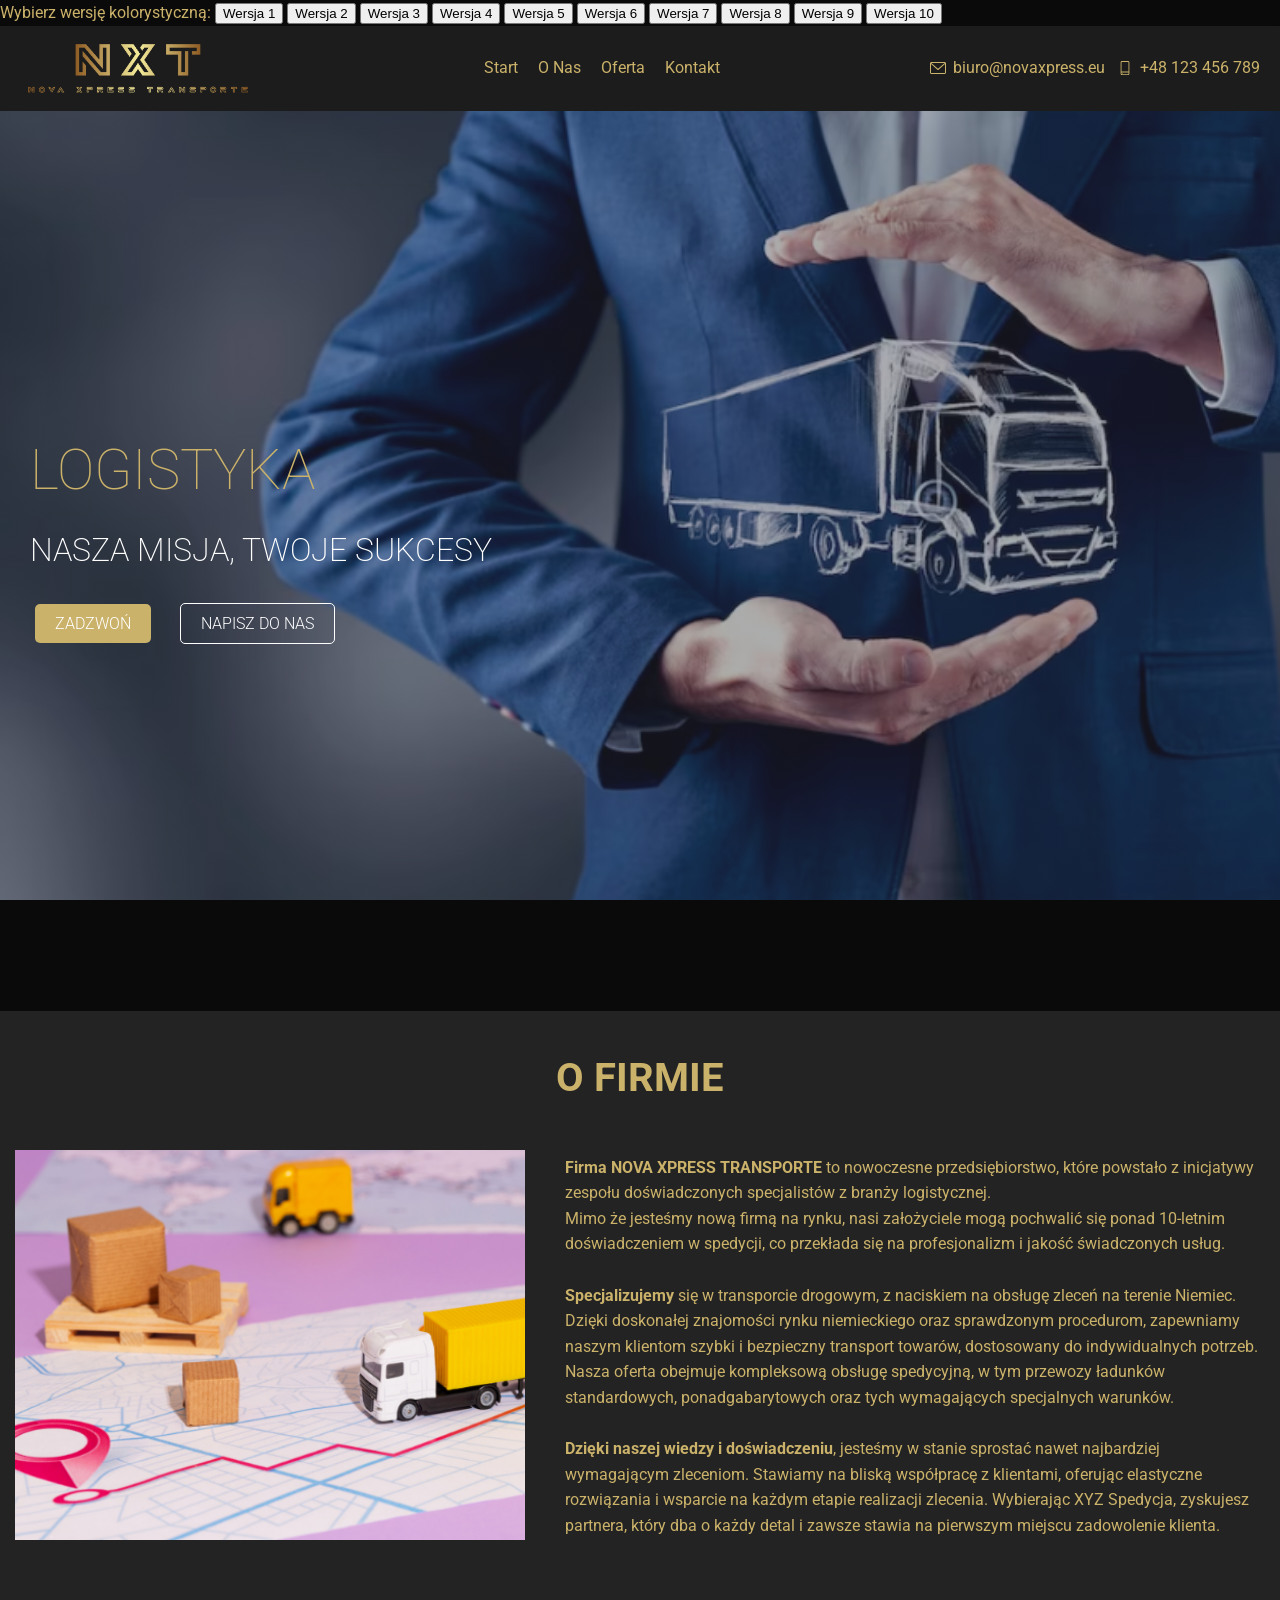
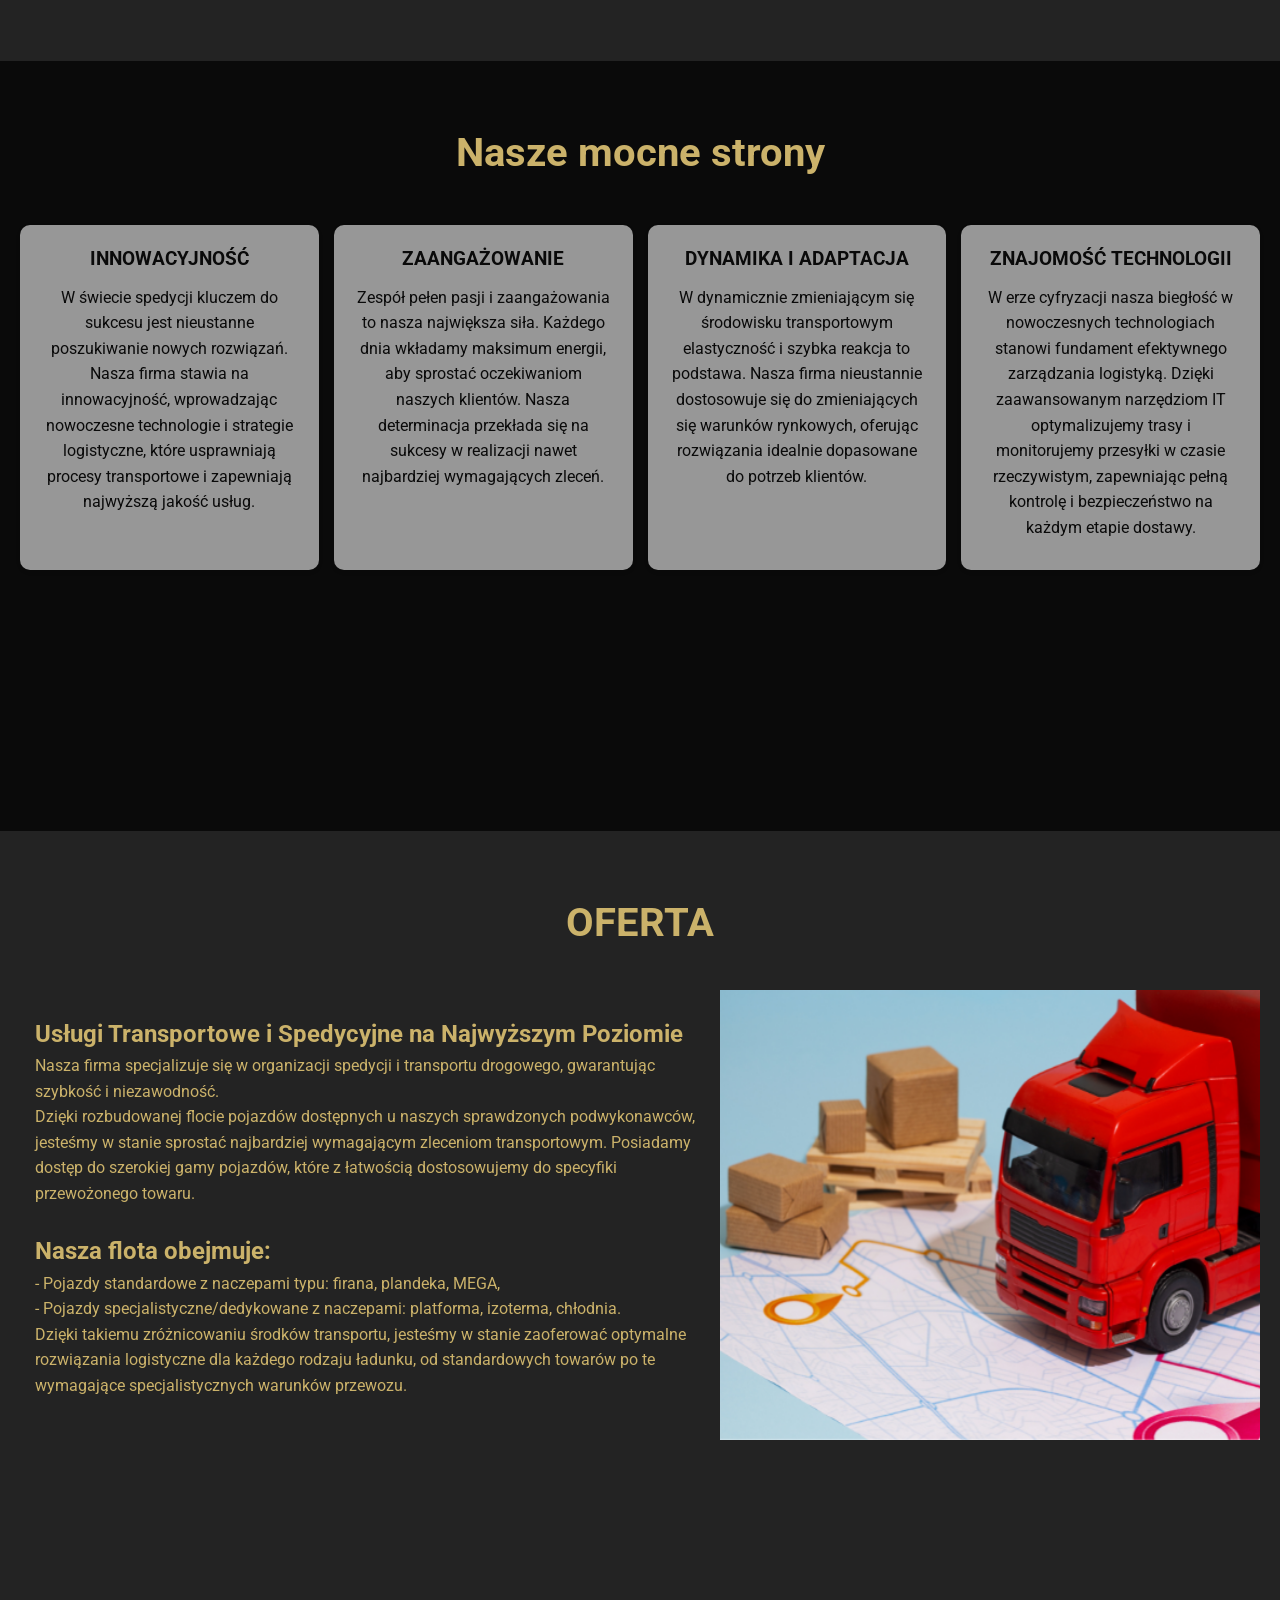
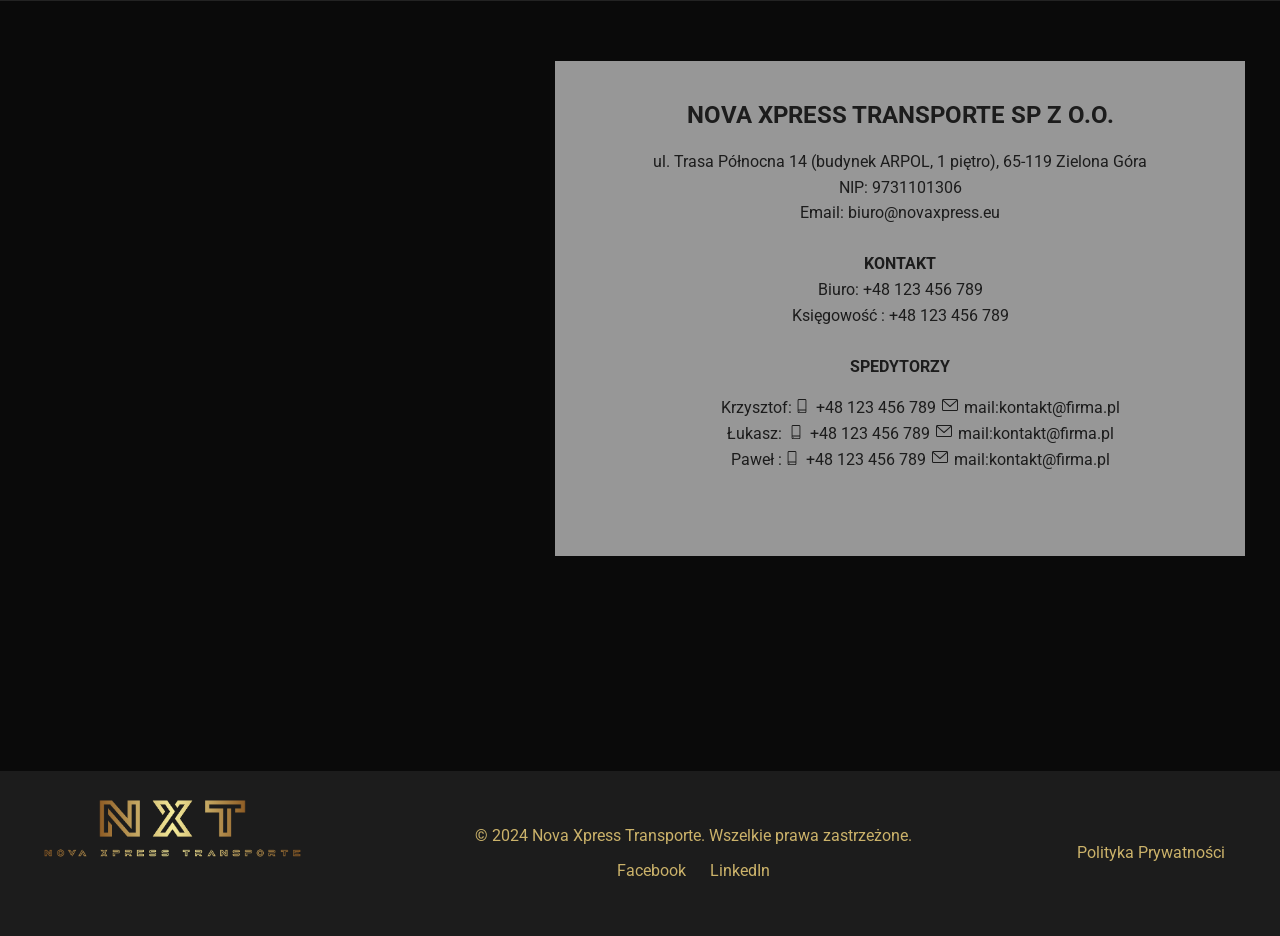
<file: index.html>
<!DOCTYPE html>
<html lang="pl">
  <head>
    <meta charset="UTF-8" />
    <meta name="viewport" content="width=device-width, initial-scale=1.0" />
    <title>Nova Xpress Transporte</title>
    <link rel="stylesheet" href="./css/styles.css" />
    <link rel="preconnect" href="https://fonts.googleapis.com" />
    <link rel="preconnect" href="https://fonts.gstatic.com" crossorigin />
    <link
      href="https://fonts.googleapis.com/css2?family=Roboto:ital,wght@0,100;0,300;0,400;0,500;0,700;0,900;1,100;1,300;1,400;1,500;1,700;1,900&display=swap"
      rel="stylesheet"
    />
  </head>
  <!-- Color Scheme Selector -->
  <div class="color-scheme-selector">
    <span>Wybierz wersję kolorystyczną: </span>
    <button onclick="changeColorScheme('scheme1')">Wersja 1</button>
    <button onclick="changeColorScheme('scheme2')">Wersja 2</button>
    <button onclick="changeColorScheme('scheme3')">Wersja 3</button>
    <button onclick="changeColorScheme('scheme4')">Wersja 4</button>
    <button onclick="changeColorScheme('scheme5')">Wersja 5</button>
    <button onclick="changeColorScheme('scheme6')">Wersja 6</button>
    <button onclick="changeColorScheme('scheme7')">Wersja 7</button>
    <button onclick="changeColorScheme('scheme8')">Wersja 8</button>
    <button onclick="changeColorScheme('scheme9')">Wersja 9</button>
    <button onclick="changeColorScheme('scheme10')">Wersja 10</button>
  </div>
  <body class="container">
    <!-- Header / Navigation -->
    <header id="home">
      <nav>
        <div class="logo">
          <a href="#home"
            ><img
              src="./images/Nova-Xpress-Transporte-logo-gold-no-bacground.png"
              alt="Logo of comapany Nova Xpress Transporte - 3 letters N X T in gold colour"
          /></a>
        </div>
        <ul class="menu">
          <li><a href="#home">Start</a></li>
          <li><a href="#about">O Nas</a></li>
          <li><a href="#offer">Oferta</a></li>
          <li><a href="#contact">Kontakt</a></li>
        </ul>
        <div class="contact-info">
          <svg class="contact__icon" width="20" height="16">
            <use href="./images/icons.svg#icon-envelope"></use>
          </svg>
          <a class="contact-info__mail" href="mailto:kontakt@firma.pl"
            >biuro@novaxpress.eu</a
          >
          <svg class="contact__icon" width="20" height="14">
            <use href="./images/icons.svg#icon-smartphone"></use></svg
          ><a href="tel:+48123456789">+48 123 456 789</a>
        </div>
      </nav>
    </header>

    <!-- HERO Section -->
    <section id="hero" class="hero">
      <div class="hero">
        <div class="hero-content">
          <h1>LOGISTYKA</h1>
          <p>NASZA MISJA, TWOJE SUKCESY</p>
          <div class="hero-buttons">
            <a href="tel:+48123456789" class="cta-button">ZADZWOŃ</a>
            <a href="mailto:kontakt@firma.pl" class="cta-button-2">
              NAPISZ DO NAS
            </a>
          </div>
        </div>
      </div>
    </section>

    <!-- About Us Section -->
    <section id="about" class="about">
      <h2>O FIRMIE</h2>
      <div class="about-content">
        <div class="about-image">
          <img
            id="dynamic-image-1"
            src="./images/Nova_Xpress_Transporte_2.png"
            alt="Zdjęcie firmy"
          />
        </div>
        <div class="about-text">
          <p>
            <b>Firma NOVA XPRESS TRANSPORTE</b> to nowoczesne przedsiębiorstwo,
            które powstało z inicjatywy zespołu doświadczonych specjalistów z
            branży logistycznej. <br />
            Mimo że jesteśmy nową firmą na rynku, nasi założyciele mogą
            pochwalić się ponad 10-letnim doświadczeniem w spedycji, co
            przekłada się na profesjonalizm i jakość świadczonych usług.<br /><br />
            <b>Specjalizujemy</b> się w transporcie drogowym, z naciskiem na
            obsługę zleceń na terenie Niemiec. Dzięki doskonałej znajomości
            rynku niemieckiego oraz sprawdzonym procedurom, zapewniamy naszym
            klientom szybki i bezpieczny transport towarów, dostosowany do
            indywidualnych potrzeb. Nasza oferta obejmuje kompleksową obsługę
            spedycyjną, w tym przewozy ładunków standardowych, ponadgabarytowych
            oraz tych wymagających specjalnych warunków. <br /><br />
            <b>Dzięki naszej wiedzy i doświadczeniu</b>, jesteśmy w stanie
            sprostać nawet najbardziej wymagającym zleceniom. Stawiamy na bliską
            współpracę z klientami, oferując elastyczne rozwiązania i wsparcie
            na każdym etapie realizacji zlecenia. Wybierając XYZ Spedycja,
            zyskujesz partnera, który dba o każdy detal i zawsze stawia na
            pierwszym miejscu zadowolenie klienta.
          </p>
        </div>
      </div>
    </section>

    <!-- Our Strengths Section -->
    <section id="strengths" class="features">
      <h2>Nasze mocne strony</h2>
      <div class="features-list">
        <div class="feature">
          <h3>INNOWACYJNOŚĆ</h3>
          <p>
            W świecie spedycji kluczem do sukcesu jest nieustanne poszukiwanie
            nowych rozwiązań. Nasza firma stawia na innowacyjność, wprowadzając
            nowoczesne technologie i strategie logistyczne, które usprawniają
            procesy transportowe i zapewniają najwyższą jakość usług.
          </p>
        </div>
        <div class="feature">
          <h3>ZAANGAŻOWANIE</h3>
          <p>
            Zespół pełen pasji i zaangażowania to nasza największa siła. Każdego
            dnia wkładamy maksimum energii, aby sprostać oczekiwaniom naszych
            klientów. Nasza determinacja przekłada się na sukcesy w realizacji
            nawet najbardziej wymagających zleceń.
          </p>
        </div>
        <div class="feature">
          <h3>DYNAMIKA I ADAPTACJA</h3>
          <p>
            W dynamicznie zmieniającym się środowisku transportowym elastyczność
            i szybka reakcja to podstawa. Nasza firma nieustannie dostosowuje
            się do zmieniających się warunków rynkowych, oferując rozwiązania
            idealnie dopasowane do potrzeb klientów.
          </p>
        </div>
        <div class="feature">
          <h3>ZNAJOMOŚĆ TECHNOLOGII</h3>
          <p>
            W erze cyfryzacji nasza biegłość w nowoczesnych technologiach
            stanowi fundament efektywnego zarządzania logistyką. Dzięki
            zaawansowanym narzędziom IT optymalizujemy trasy i monitorujemy
            przesyłki w czasie rzeczywistym, zapewniając pełną kontrolę i
            bezpieczeństwo na każdym etapie dostawy.
          </p>
        </div>
      </div>
    </section>

    <!--Our Offer section-->
    <section id="offer" class="offer">
      <h2 class="offer-title">OFERTA</h2>
      <div class="offer-content">
        <div class="offer-text">
          <p>
            <span class="offer-title-p"
              ><b
                >Usługi Transportowe i Spedycyjne na Najwyższym Poziomie</b
              ></span
            ><br />
            Nasza firma specjalizuje się w organizacji spedycji i transportu
            drogowego, gwarantując szybkość i niezawodność. <br />
            Dzięki rozbudowanej flocie pojazdów dostępnych u naszych
            sprawdzonych podwykonawców, jesteśmy w stanie sprostać najbardziej
            wymagającym zleceniom transportowym. Posiadamy dostęp do szerokiej
            gamy pojazdów, które z łatwością dostosowujemy do specyfiki
            przewożonego towaru. <br /><br />
            <b class="offer-title-p">Nasza flota obejmuje:</b> <br />
            - Pojazdy standardowe z naczepami typu: firana, plandeka, MEGA,<br />
            - Pojazdy specjalistyczne/dedykowane z naczepami: platforma,
            izoterma, chłodnia. <br />
            Dzięki takiemu zróżnicowaniu środków transportu, jesteśmy w stanie
            zaoferować optymalne rozwiązania logistyczne dla każdego rodzaju
            ładunku, od standardowych towarów po te wymagające specjalistycznych
            warunków przewozu.
          </p>
        </div>
        <div class="offer-image">
          <img
            id="dynamic-image-2"
            src="./images/Nova_Xpress_Transporte_3.png"
            alt="Zdjęcie firmy"
          />
        </div>
      </div>
    </section>

    <!-- Contact Section -->
    <section id="contact" class="contact">
      <div class="contact-map">
        <iframe
          src="https://www.google.com/maps/embed?pb=!1m18!1m12!1m3!1d2458.3935521327!2d15.502693676156754!3d51.96324957730088!2m3!1f0!2f0!3f0!3m2!1i1024!2i768!4f13.1!3m3!1m2!1s0x470613919fc7a947%3A0x3f212940b37406ac!2sTrasa%20P%C3%B3%C5%82nocna%2014%2C%2065-119%20Zielona%20G%C3%B3ra!5e0!3m2!1spl!2spl!4v1724760340929!5m2!1spl!2spl"
          width="460"
          height="460"
          style="border: 0"
          allowfullscreen=""
          loading="lazy"
          referrerpolicy="no-referrer-when-downgrade"
        ></iframe>
      </div>
      <div class="contact-info__footer">
        <h2 class="contact-title">NOVA XPRESS TRANSPORTE SP Z O.O.</h2>
        <p>
          ul. Trasa Północna 14 (budynek ARPOL, 1 piętro), 65-119 Zielona Góra
        </p>
        <p>NIP: 9731101306</p>
        <p>Email: <a href="biuro@novaxpress.eu">biuro@novaxpress.eu</a></p>
        <br />
        <p><b>KONTAKT</b></p>
        <p>Biuro: <a href="tel. +48 123 456 789"> +48 123 456 789</a></p>
        <p>Księgowość : <a href="tel. +48 123 456 765"> +48 123 456 789</a></p>
        <br />
        <p><b>SPEDYTORZY</b></p>
        <ol class="speditors">
          <li>
            Krzysztof:<svg class="contact__icon-second" width="20" height="14">
              <use href="./images/icons.svg#icon-smartphone"></use></svg
            ><a href="tel. +48 123 456 789"> +48 123 456 789</a>
            <svg class="contact__icon-second" width="20" height="16">
              <use href="./images/icons.svg#icon-envelope"></use></svg
            ><a href="mailto:kontakt@firma.pl"> mail:kontakt@firma.pl</a>
          </li>
          <li>
            Łukasz:
            <svg class="contact__icon-second" width="20" height="14">
              <use href="./images/icons.svg#icon-smartphone"></use></svg
            ><a href="tel. +48 123 456 789"> +48 123 456 789</a>
            <svg class="contact__icon-second" width="20" height="16">
              <use href="./images/icons.svg#icon-envelope"></use></svg
            ><a href="mailto:kontakt@firma.pl"> mail:kontakt@firma.pl</a>
          </li>
          <li>
            Paweł :<svg class="contact__icon-second" width="20" height="14">
              <use href="./images/icons.svg#icon-smartphone"></use></svg
            ><a href="tel. +48 123 456 789"> +48 123 456 789</a>
            <svg class="contact__icon-second" width="20" height="16">
              <use href="./images/icons.svg#icon-envelope"></use></svg
            ><a href="mailto:kontakt@firma.pl"> mail:kontakt@firma.pl</a>
          </li>
        </ol>
      </div>
    </section>

    <!-- Footer -->
    <footer>
      <div class="footer-content">
        <!-- Logo po lewej stronie -->
        <div class="logo__footer">
          <a href="#home">
            <img
              src="./images/Nova-Xpress-Transporte-logo-gold-no-bacground.png"
              alt="Logo of company Nova Xpress Transporte - 3 letters N X T in gold colour"
            />
          </a>
        </div>

        <div class="footer__center">
          <p>&copy; 2024 Nova Xpress Transporte. Wszelkie prawa zastrzeżone.</p>
          <div class="social-links">
            <a
              href="https://www.facebook.com/profile.php?id=61564112267961"
              target="_blank"
              >Facebook</a
            >
            <a href="#linkedin">LinkedIn</a>
            <!-- Add more social links as needed -->
          </div>
        </div>

        <div class="footer__privacy">
          <a href="#privacy" id="privacy-link">Polityka Prywatności</a>
        </div>
      </div>
    </footer>

    <script src="script.js"></script>
  </body>
</html>
</file>
<file: css/styles.css>
:root {
  --basic-gold: #cbb26aff;
  --white: #ffffffff;
  --little-grey: #4a6572ff;
  --white-smoke: #f4f4f2ff;
  --first-black: #1c1c1c;
  --second-black: #0a0a0a;
  --photo-in-back: linear-gradient(rgba(47, 48, 58, 0.4), rgba(47, 48, 58, 0.4)),
    url("/images/hero_mirror.png");
}

/* Wersja 2: Granatowo-szary z akcentami złota */
body.scheme2 {
  --basic-gold: #b7950b; /* Złoty akcent */
  --white: #d5d8dc; /* Jasny szary */
  --little-grey: #2e4053; /* Ciemny granatowy */
  --white-smoke: #5d6d7e; /* Szary dymny */
  --first-black: #1b2631; /* Ciemny granat */
  --second-black: #0e1a25; /* Bardzo ciemny granat */
}

/* Wersja 3: Ciemnoszary z białym i srebrnym akcentem */
body.scheme3 {
  --basic-gold: #aab7b8; /* Srebrny */
  --white: #f2f3f4; /* Jasny biały */
  --little-grey: #626567; /* Ciemny szary */
  --white-smoke: #d7dbdd; /* Biało-szary */
  --first-black: #2e2e2e; /* Ciemny szary */
  --second-black: #1a1a1a; /* Bardzo ciemny szary */
}

/* Wersja 4: Ciemny grafit z białym tekstem i srebrnymi akcentami */
body.scheme4 {
  --basic-gold: #5d6d7e; /* Neutralny, stonowany srebrno-szary akcent */
  --white: #f0f3f4; /* Bardzo jasny, biały tekst */
  --little-grey: #b2babb; /* Jasnoszary na dodatkowe akcenty */
  --white-smoke: #e5e8e8; /* Bardzo jasny, neutralny szary */
  --first-black: #2f3640; /* Ciemny grafit jako tło */
  --second-black: #1c1e22; /* Bardzo ciemny, niemal czarny grafit */
}

/* Wersja 5: Głęboki fiolet z jasnym srebrem */
body.scheme5 {
  --basic-gold: #ff8000; /* Głęboki fiolet */
  --white: #e8daef; /* Jasny fioletowy srebrny */
  --little-grey: #d2b4de; /* Pastelowy fiolet */
  --white-smoke: #f5eef8; /* Jasny fiolet */
  --first-black: #1c1c1c; /* Ciemny fioletowy czarny */
  --second-black: #0f0a0f; /* Bardzo ciemny fiolet */
}

/* Wersja 6: Elegancka ciemna zieleń z szarymi i złotymi akcentami */
body.scheme6 {
  --basic-gold: #b7950b; /* Stonowany złoty, elegancki akcent */
  --white: #d5d8dc; /* Jasny, delikatny szary dla tekstu */
  --little-grey: #2e4053; /* Ciemny szaro-zielony odcień */
  --white-smoke: #566573; /* Przygaszony jasnoszary dla subtelnych elementów */
  --first-black: #0b3d3a; /* Bardzo ciemna zieleń jako tło */
  --second-black: #07362f; /* Głębsza ciemna zieleń */
}

body.scheme7 {
  --basic-gold: #5dade2; /* Stonowany niebieski akcent */
  --white: #eaecee; /* Bardzo jasny srebrny tekst */
  --little-grey: #85929e; /* Chłodny, neutralny szary */
  --white-smoke: #d5d8dc; /* Bardzo jasny szary */
  --first-black: #2c3e50; /* Ciemna purpura tło */
  --second-black: #1c2833; /* Bardzo ciemna purpura */
  .hero {
    background-image: linear-gradient(
        rgba(47, 48, 58, 0.4),
        rgba(47, 48, 58, 0.4)
      ),
      url("/images/4.png");
  }
  .hero h1 {
    color: var(--white);
    font-size: 56px;
    font-weight: 700;
    margin: 0 0 10px 30px;
  }
}

body.scheme8 {
  --basic-gold: #d4af37; /* Ciepły, elegancki złoty akcent */
  --white: #ffffff; /* Czysta biel dla tekstu */
  --little-grey: #aab7b8; /* Neutralny jasnoszary dla dodatkowych akcentów */
  --white-smoke: #f0f3f4; /* Bardzo jasny szary dla subtelnych elementów */
  --first-black: #1b3a57; /* Głęboki granat jako tło */
  --second-black: #14233c; /* Bardzo ciemny granat, niemal czarny */
  .hero {
    background-image: linear-gradient(
        rgba(47, 48, 58, 0.4),
        rgba(47, 48, 58, 0.4)
      ),
      url("/images/calk-tem-nxt.png");
    background-repeat: no-repeat;
    background-position: center;
    background-size: cover;
    background-attachment: fixed;
    z-index: 1;
    width: 100%;
    height: 80vh;
    margin: 0 auto;
  }
  .hero h1 {
    color: var(--white);
    font-size: 56px;
    font-weight: 100;
    margin: 0 0 10px 30px;
  }
}

body.scheme9 {
  --basic-gold: #cba135; /* Elegancki, stonowany złoty akcent */
  --white: #f0f0f0; /* Delikatny biały tekst */
  --little-grey: #adb5bd; /* Subtelny szary akcent */
  --white-smoke: #e9ecef; /* Bardzo jasny szary dla subtelnych elementów */
  --first-black: #1a1e23; /* Bardzo ciemny szary, który zastępuje czerń */
  --second-black: #223344; /* Głęboki, stonowany granat jako tło */
  .hero {
    background-image: linear-gradient(
        rgba(47, 48, 58, 0.4),
        rgba(47, 48, 58, 0.4)
      ),
      url("/images/calk-tem-nxt.png");
    background-repeat: no-repeat;
    background-position: center;
    background-size: cover;
    background-attachment: fixed;
    z-index: 1;
    width: 100%;
    height: 80vh;
    margin: 0 auto;
  }
  .hero h1 {
    color: var(--white);
    font-size: 56px;
    font-weight: 100;
    margin: 0 0 10px 30px;
  }
}

body.scheme10 {
  --basic-gold: #5dade2; /* Stonowany niebieski akcent */
  --white: #eaecee; /* Bardzo jasny srebrny dla tekstu */
  --little-grey: #85929e; /* Chłodny, neutralny szary na dodatkowe akcenty */
  --white-smoke: #d5d8dc; /* Bardzo jasny szary dla subtelnych elementów */
  --first-black: #2c3e50; /* Ciemna purpura, główne tło */
  --second-black: #1c2833; /* Bardzo ciemna, niemal czarna purpura */
}
/* Global Styles */
html {
  scroll-behavior: smooth;
}

body {
  font-family: "Roboto", sans-serif;
  background-color: var(--second-black);
  color: var(--basic-gold);
  margin: 0;
  padding: 0;
  line-height: 1.6;
}

h1,
h2,
h3,
h4,
h5,
h6,
p {
  margin: 0;
}

img {
  display: block;
  max-width: 100%;
  height: auto;
  margin: 0;
  padding: 0;
  box-sizing: border-box;
}

section {
  height: 650px;
}

header {
  background-color: var(--first-black);
  padding: 10px 0;
  box-shadow: 0 2px 4px rgba(0, 0, 0, 0.1);
}

nav {
  display: flex;
  justify-content: space-between;
  align-items: center;
  padding: 0 20px;
}

nav .logo img {
  height: 65px;
}

nav .menu {
  list-style-type: none;
  display: flex;
  margin: 0;
  padding: 0;
}

nav .menu li {
  margin-left: 20px;
}

nav .menu li a {
  text-decoration: none;
  color: var(--basic-gold);
}

nav .contact-info a {
  text-decoration: none;
  color: var(--basic-gold);
  margin-left: 5px;
}

nav .contact-info a:hover,
.menu a:hover {
  color: white;
}

.contact-info {
  display: flex;
  align-items: center;
}
.contact-info__mail {
  margin-right: 10px;
}
.contact__icon {
  fill: var(--basic-gold);
}

.container {
  max-width: 1280px;
  margin: 0 auto;
  padding: 0;
}

.hero {
  position: relative;
  background-color: var(--background-grey);
  background-image: var(--photo-in-back);
  background-repeat: no-repeat;
  background-position: center;
  background-size: cover;
  background-attachment: fixed;
  z-index: 1;
  width: 100%;
  height: 100vh;
  margin: 0 auto;
}

.hero-content {
  position: absolute;
  top: 35%;
  display: flex;
  flex-direction: column;
  justify-content: center;
  z-index: 2;
}

.hero-buttons {
  margin: 25px 0 0 35px;
  font-weight: 300;
}
.cta-button {
  margin-top: 20px;
  color: var(--white);
  background-color: var(--basic-gold);
  padding: 10px 20px;
  text-decoration: none;
  border-radius: 5px;
}
.cta-button-2 {
  margin: 20px 0 0 25px;
  padding: 10px 20px;
  text-decoration: none;
  background-color: transparent;
  border: 1px solid var(--white);
  color: var(--white);
  border-radius: 5px;
}

.cta-button:hover,
.cta-button-2:hover {
  background-color: var(--first-black);
  color: var(--white);
}

.hero h1 {
  color: var(--basic-gold);
  font-size: 56px;
  font-weight: 100;
  margin: 0 0 10px 30px;
}

.hero p {
  font-size: 32px;
  font-weight: 200;
  color: var(--white);
  margin: 0 0 10px 30px;
}

.about {
  text-align: center;
  background-color: rgba(255, 255, 255, 0.1);
}

.about-content {
  display: flex;
  align-items: center;
  padding-top: 35px;
  margin-left: 15px;
}

.about h2 {
  font-size: 2.5em;
  padding-top: 35px;
}

.about-image img {
  height: 390px;
}

.about-text {
  height: 390px;
  max-width: 700px;
  text-align: left;
  padding-left: 10px;
  padding-top: 10px;
  margin-left: 30px;
  z-index: 0;
  border-radius: 5px;
  margin-right: 15px;
}

.features {
  background-color: var(--background-grey);
  background-image: var(--photo-in-back);
  background-repeat: no-repeat;
  background-position: center;
  background-size: cover;
  background-attachment: fixed;
  z-index: 1;
  margin: 0 auto;
  padding: 60px 20px;
  text-align: center;
  z-index: 3;
  position: relative;
}

.features h2 {
  font-size: 2.5em;
  margin-bottom: 40px;
}

.features-list {
  display: flex;
  justify-content: space-between;
  margin: 0 auto;
  gap: 15px;
  color: var(--second-black);
}

.feature {
  width: 22%;
  background-color: rgba(254, 254, 254, 0.579);
  padding: 20px;
  border-radius: 10px;
  box-shadow: 0 2px 4px rgba(0, 0, 0, 0.1);
  text-align: center;
}

.feature p {
  margin: 10px 0;
  color: var(--second-black);
}

.offer {
  padding: 60px 20px;
  background-color: rgba(255, 255, 255, 0.1);
}

.offer-title {
  font-size: 2.5em;
  display: flex;
  align-items: center;
  justify-content: center;
  margin-bottom: 35px;
}

.offer-title-p {
  font-size: 1.5em;
  margin-top: 25px;
}

.offer-content {
  display: flex;
  max-width: 1280px;
  margin: 0 auto;
}

.offer-image img {
  max-width: 100%;
  height: 450px;
}

.offer-text {
  width: 60%;
  z-index: 0;
  border-radius: 10px;
  margin-right: 15px;
  padding-left: 15px;
  padding-top: 25px;
}

.contact {
  display: flex;
  padding: 60px 20px;
  background-color: var(--background-grey);
  background-image: var(--photo-in-back);
  background-repeat: no-repeat;
  background-position: center;
  background-size: cover;
  background-attachment: fixed;
  z-index: 1;
  margin: 0 auto;
  padding: 60px 20px;
  text-align: center;
  z-index: 3;
  position: relative;
}

.contact-title {
  margin: 35px 0 15px 0;
}
.contact-title2 {
  margin-bottom: 10px;
}
.contact-map iframe {
  border: 0;
  width: 495px;
  height: 495px;
}

.contact-info__footer {
  color: var(--first-black);
  margin-left: 40px;
  height: 495px;
  width: 700px;
  max-width: 1250px;
  text-align: center;
  background-color: rgba(254, 254, 254, 0.579);
  z-index: 0;
  margin-right: 15px;
}

.contact-info__footer p,
.contact-info__footer a {
  color: var(--paynes-gray);
}

.contact-info__footer a {
  text-decoration: none;
  color: var(--first-black);
}

.contact__icon-second {
  fill: var(--first-black);
}

.contact-info__footer a:hover {
  color: var(--white-smoke);
}

.speditors {
  list-style: none;
}

footer {
  background-color: var(--first-black);
  color: var(--basic-gold);
  padding: 20px;
}

.footer-content {
  display: flex;
  justify-content: space-between;
  align-items: center;
  max-width: 1280px;
  margin: 0 auto;
}

.logo__footer {
  margin-left: 15px;
  height: 125px;
  width: 275px;
}

.footer__center {
  text-align: center;
}

.footer__center p {
  margin: 10px 0;
}

.social-links {
  margin: 10px 0;
}

.social-links a {
  color: var(--basic-gold);
  text-decoration: none;
  margin: 0 10px;
}

.social-links a:hover {
  color: var(--white);
}

.footer__privacy {
  margin-right: 35px;
}

.footer__privacy a {
  text-decoration: none;
  color: var(--basic-gold);
}

.footer__privacy a:hover {
  color: var(--white);
}
</file>
